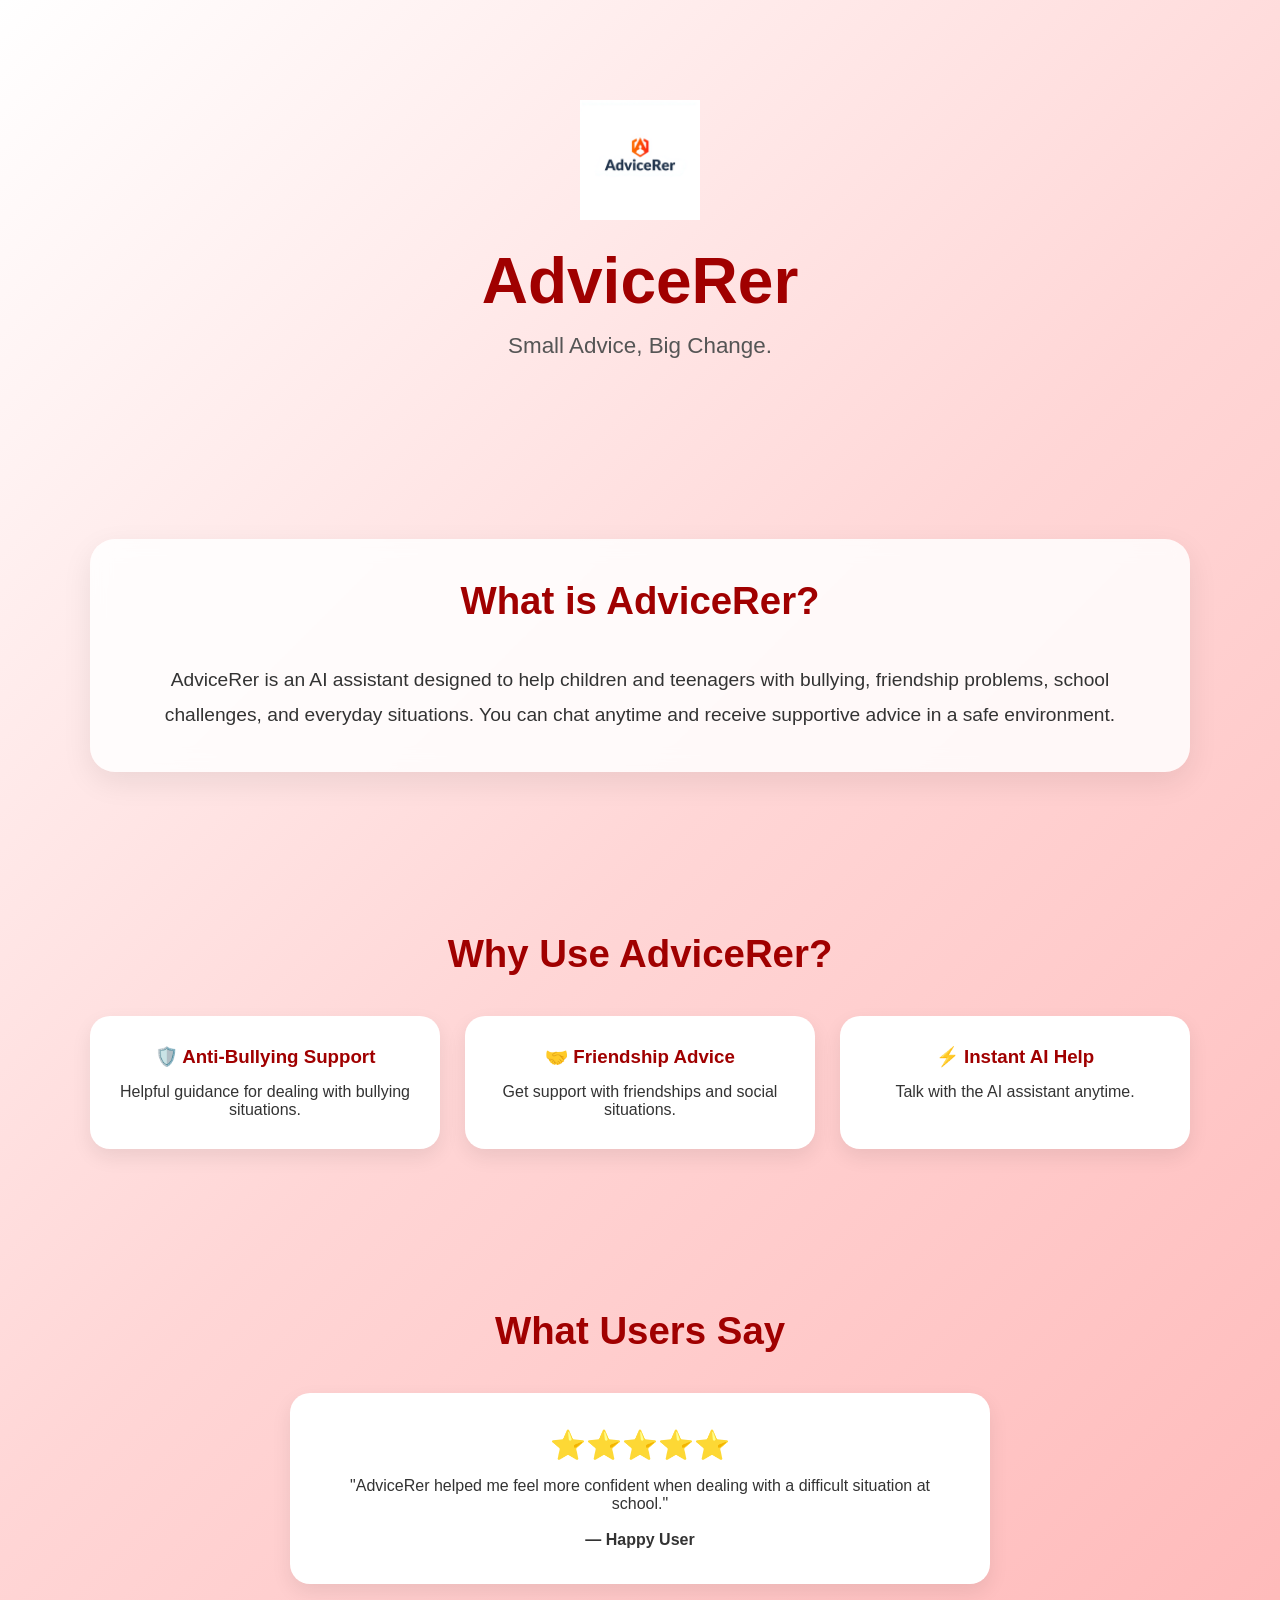
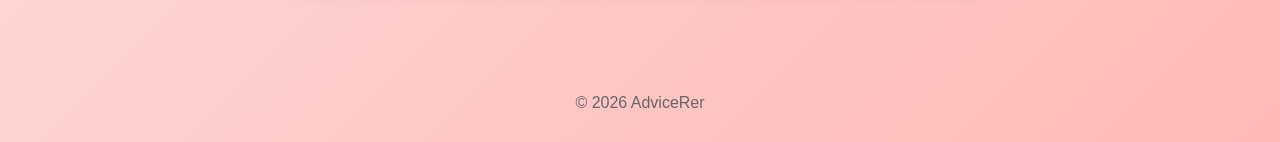
<file: index.html>
<!DOCTYPE html>
<html lang="en">
<head>
<meta charset="UTF-8">
<meta name="viewport" content="width=device-width, initial-scale=1.0">

<title>AdviceRer</title>

<link rel="icon" href="favicon.png">

<style>

*{
margin:0;
padding:0;
box-sizing:border-box;
font-family:Arial,sans-serif;
}

body{
background:linear-gradient(
135deg,
#ffffff,
#ffd6d6,
#ffb8b8
);
color:#333;
}

section{
padding:80px 20px;
}

.container{
max-width:1100px;
margin:auto;
}

.hero{
text-align:center;
padding:100px 20px;
}

.logo{
width:120px;
margin-bottom:20px;
}

.hero h1{
font-size:4rem;
color:#a00000;
margin-bottom:15px;
}

.hero p{
font-size:1.4rem;
color:#555;
}

.card{
background:rgba(255,255,255,0.85);
backdrop-filter:blur(10px);
border-radius:25px;
padding:40px;
box-shadow:0 10px 30px rgba(0,0,0,.08);
}

.section-title{
text-align:center;
font-size:2.4rem;
color:#a00000;
margin-bottom:40px;
}

.about-text{
font-size:1.2rem;
line-height:1.8;
text-align:center;
}

.features{
display:grid;
grid-template-columns:repeat(auto-fit,minmax(250px,1fr));
gap:25px;
}

.feature{
background:white;
padding:30px;
border-radius:20px;
text-align:center;
box-shadow:0 8px 20px rgba(0,0,0,.08);
}

.feature h3{
color:#a00000;
margin-bottom:15px;
}

.review{
max-width:700px;
margin:auto;
text-align:center;
}

.review-box{
background:white;
padding:35px;
border-radius:20px;
box-shadow:0 8px 20px rgba(0,0,0,.08);
}

.stars{
font-size:1.8rem;
margin-bottom:15px;
}

footer{
text-align:center;
padding:30px;
color:#666;
}

@media(max-width:768px){

.hero h1{
font-size:2.8rem;
}

.hero p{
font-size:1.1rem;
}

}

</style>
</head>
<body>

<!-- HERO -->

<section class="hero">

<img src="logo.png" class="logo">

<h1>AdviceRer</h1>

<p>
Small Advice, Big Change.
</p>

</section>

<!-- ABOUT -->

<section>

<div class="container">

<div class="card">

<h2 class="section-title">
What is AdviceRer?
</h2>

<p class="about-text">

AdviceRer is an AI assistant designed to help children and teenagers with bullying,
friendship problems, school challenges, and everyday situations.

You can chat anytime and receive supportive advice in a safe environment.

</p>

</div>

</div>

</section>

<!-- FEATURES -->

<section>

<div class="container">

<h2 class="section-title">
Why Use AdviceRer?
</h2>

<div class="features">

<div class="feature">
<h3>🛡️ Anti-Bullying Support</h3>
<p>Helpful guidance for dealing with bullying situations.</p>
</div>

<div class="feature">
<h3>🤝 Friendship Advice</h3>
<p>Get support with friendships and social situations.</p>
</div>

<div class="feature">
<h3>⚡ Instant AI Help</h3>
<p>Talk with the AI assistant anytime.</p>
</div>

</div>

</div>

</section>

<!-- REVIEW -->

<section>

<div class="container">

<h2 class="section-title">
What Users Say
</h2>

<div class="review">

<div class="review-box">

<div class="stars">
⭐⭐⭐⭐⭐
</div>

<p>

"AdviceRer helped me feel more confident when dealing with a difficult situation at school."

</p>

<br>

<strong>
— Happy User
</strong>

</div>

</div>

</div>

</section>

<footer>

© 2026 AdviceRer

</footer>

<!-- BOTPRESS -->

<script src="https://cdn.botpress.cloud/webchat/v3.6/inject.js"></script>

<script src="https://files.bpcontent.cloud/2026/05/30/04/20260530045144-SCCAU2ZI.js" defer></script>

</body>
</html>
</file>
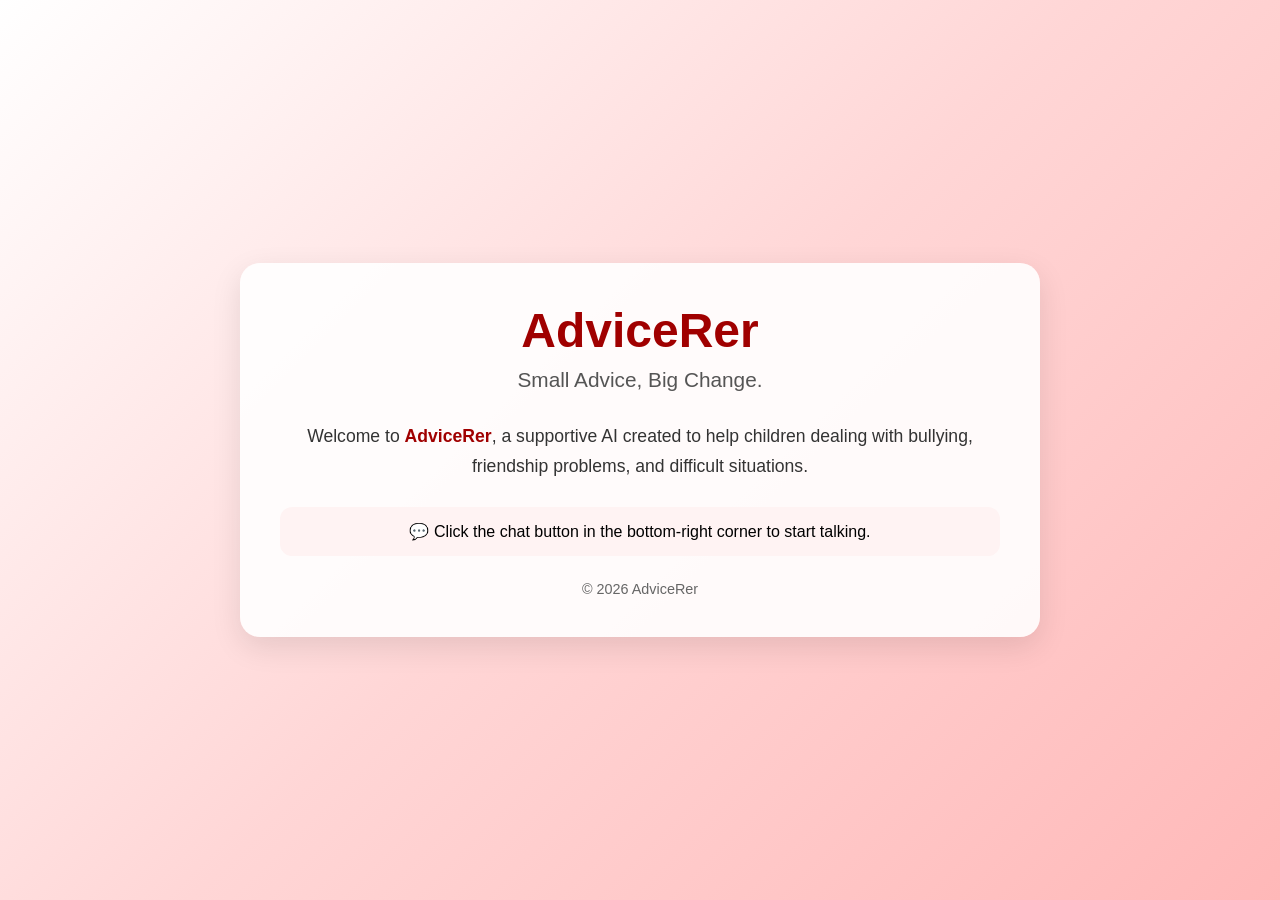
<file: index-backup.html>
<!DOCTYPE html>
<html lang="en">
<head>
<meta charset="UTF-8">
<meta name="viewport" content="width=device-width, initial-scale=1.0">

<title>AdviceRer</title>

<!-- Favicon -->
<link rel="icon" type="image/png" href="favicon.png">

<style>
* {
    margin: 0;
    padding: 0;
    box-sizing: border-box;
}

body {
    font-family: Arial, sans-serif;
    min-height: 100vh;
    background: linear-gradient(
        135deg,
        #ffffff,
        #ffd6d6,
        #ffb8b8
    );
    display: flex;
    justify-content: center;
    align-items: center;
    padding: 20px;
}

.container {
    width: 100%;
    max-width: 800px;
}

.card {
    background: rgba(255,255,255,0.9);
    border-radius: 20px;
    padding: 40px;
    text-align: center;
    box-shadow: 0 10px 30px rgba(0,0,0,0.1);
}

h1 {
    color: #a00000;
    font-size: 3rem;
    margin-bottom: 10px;
}

.tagline {
    font-size: 1.3rem;
    color: #555;
    margin-bottom: 30px;
}

.description {
    font-size: 1.1rem;
    line-height: 1.7;
    color: #333;
}

.highlight {
    color: #a00000;
    font-weight: bold;
}

.note {
    margin-top: 25px;
    padding: 15px;
    background: #fff3f3;
    border-radius: 12px;
}

footer {
    margin-top: 25px;
    color: #666;
    font-size: 0.9rem;
}

@media (max-width: 600px) {
    h1 {
        font-size: 2.2rem;
    }

    .card {
        padding: 25px;
    }
}
</style>
</head>

<body>

<div class="container">

    <div class="card">

        <h1>AdviceRer</h1>

        <p class="tagline">
            Small Advice, Big Change.
        </p>

        <p class="description">
            Welcome to <span class="highlight">AdviceRer</span>,
            a supportive AI created to help children dealing with
            bullying, friendship problems, and difficult situations.
        </p>

        <div class="note">
            💬 Click the chat button in the bottom-right corner to start talking.
        </div>

        <footer>
            © 2026 AdviceRer
        </footer>

    </div>

</div>

<!-- Botpress Chatbot -->
<script src="https://cdn.botpress.cloud/webchat/v3.6/inject.js"></script>
<script src="https://files.bpcontent.cloud/2026/05/30/04/20260530045144-SCCAU2ZI.js" defer></script>

</body>
</html>
</file>
